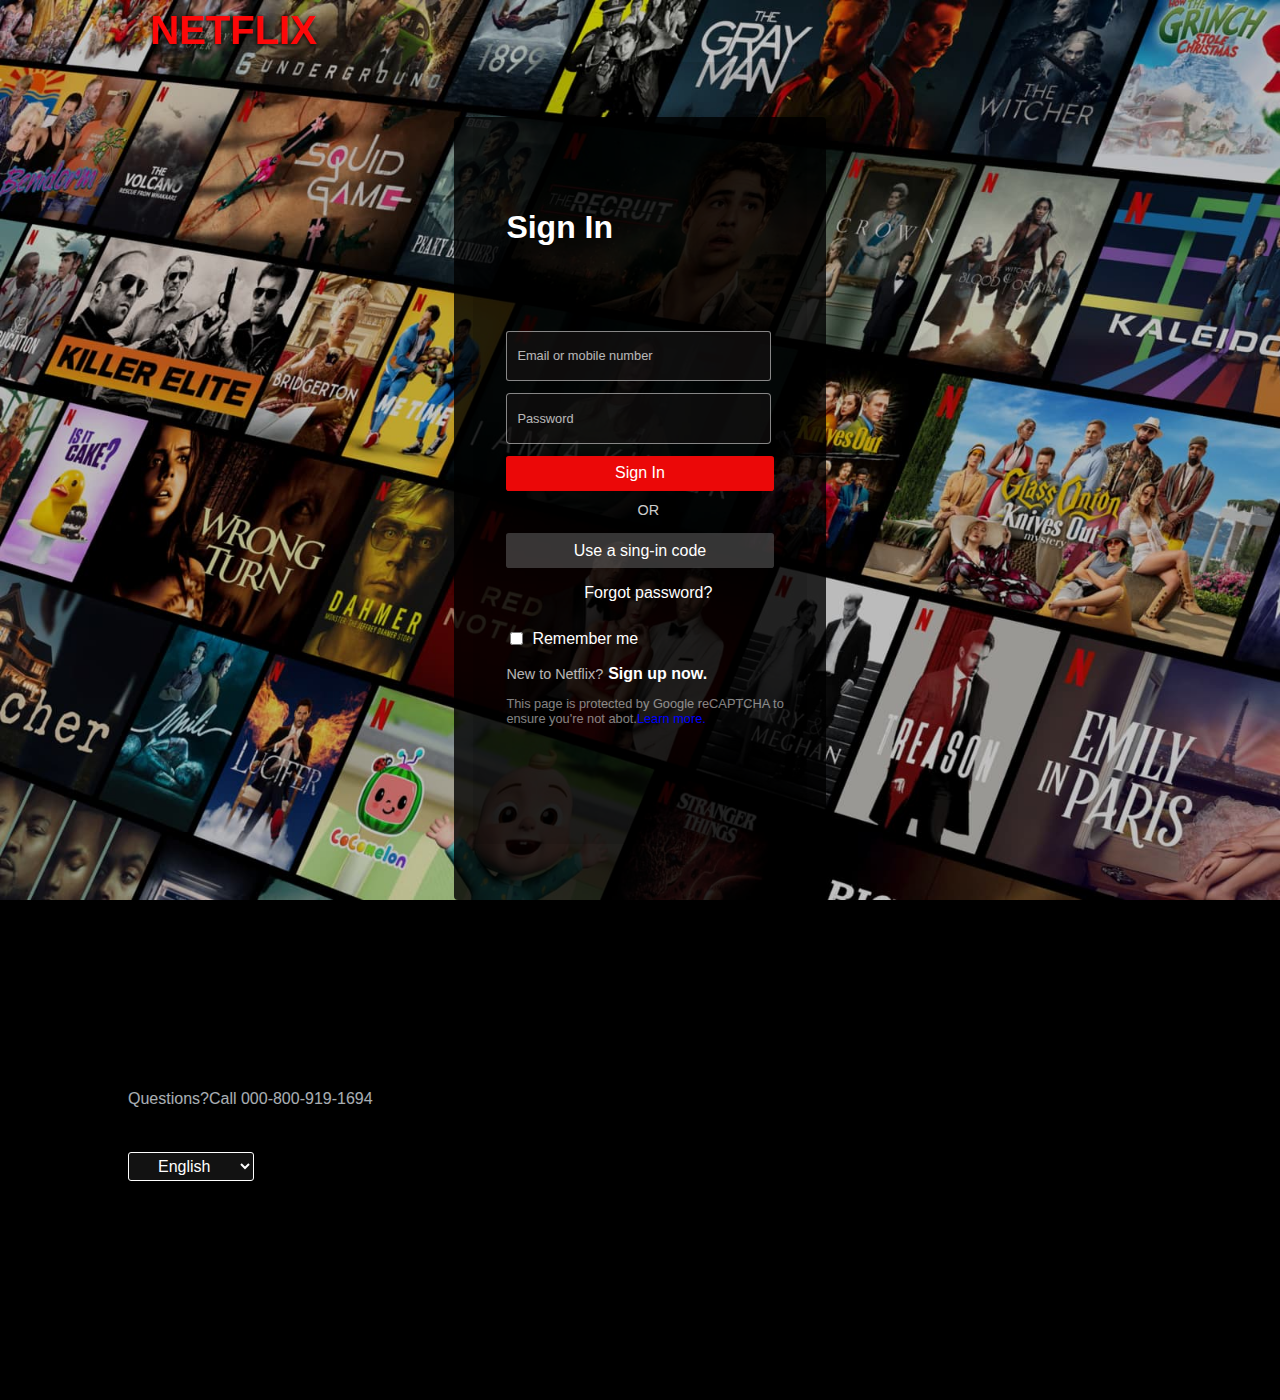
<file: index.html>
<!DOCTYPE html>
<html lang="en">
<head>
    <meta charset="UTF-8">
    <meta name="viewport" content="width=device-width, initial-scale=1.0">
    <title>Netflix</title>
    <link rel="icon" href="file.png">
    <link rel="stylesheet" href="style.css">
</head>
<body>
    <div class="outer">    
        <div class="innerouter m">
                <div class="inner1">
                    <h1 class="h1">NETFLIX</h1>
               </div>
               <div class="inner2">
                   <div class="maindiv">
                       <div class="singin">
                          <h2>Sign In</h2>
                   </div>
                   <div class="form">
                     <div class="input"><input type="text" placeholder="Email or mobile number"></div>
                     <div class="input"><input type="password" placeholder="Password"></div>
                     <div><button class="btn1">Sign In</button></div>
                     <h4 style="color: white;">OR</h4>
                     <div><button class="btn2">Use a sing-in code</button></div>
                     <h5 style="color: white;">Forgot password?</h5>
                   <div class="remainder"><input type="checkbox"><span class="Remember">Remember me</span></div>
                   <div class="last"><p style="opacity: 0.7;">New to Netflix?</p><p class="sign-up">Sign up now.</p>
                   </div>
                   <div class="re">
                       <span style="color: white; opacity: 0.5;">This page is protected by Google reCAPTCHA to ensure you're not abot.</span><a style="color:blue; opacity: 1;">Learn more.</a>
                   </div>
                    
               </div>
           
            </div>
        </div>         
    </div>       
    <div class="footer">
        <p class="call">Questions?Call 000-800-919-1694</p>
        <br><br>
        <span class="footerElements">FAQ</span>
        <span class="footerElements" style="padding-right: 100px;">Help Center</span>
        <span class="footerElements">Terms of Use</span>
        <span class="footerElements">Privacy</span>
        
        <span class="footerElements">Cookies Preference</span>
        <span class="footerElements">Corporate Information</span>
        <select class="badge" name="dropdown" id="dropdown">
            English
            <option value="English">English</option>
            <option value="Hindi">Hindi</option>
            <option value="Marathi">Marathi</option>
        </select>
        </div>
</body>
</html>
</file>
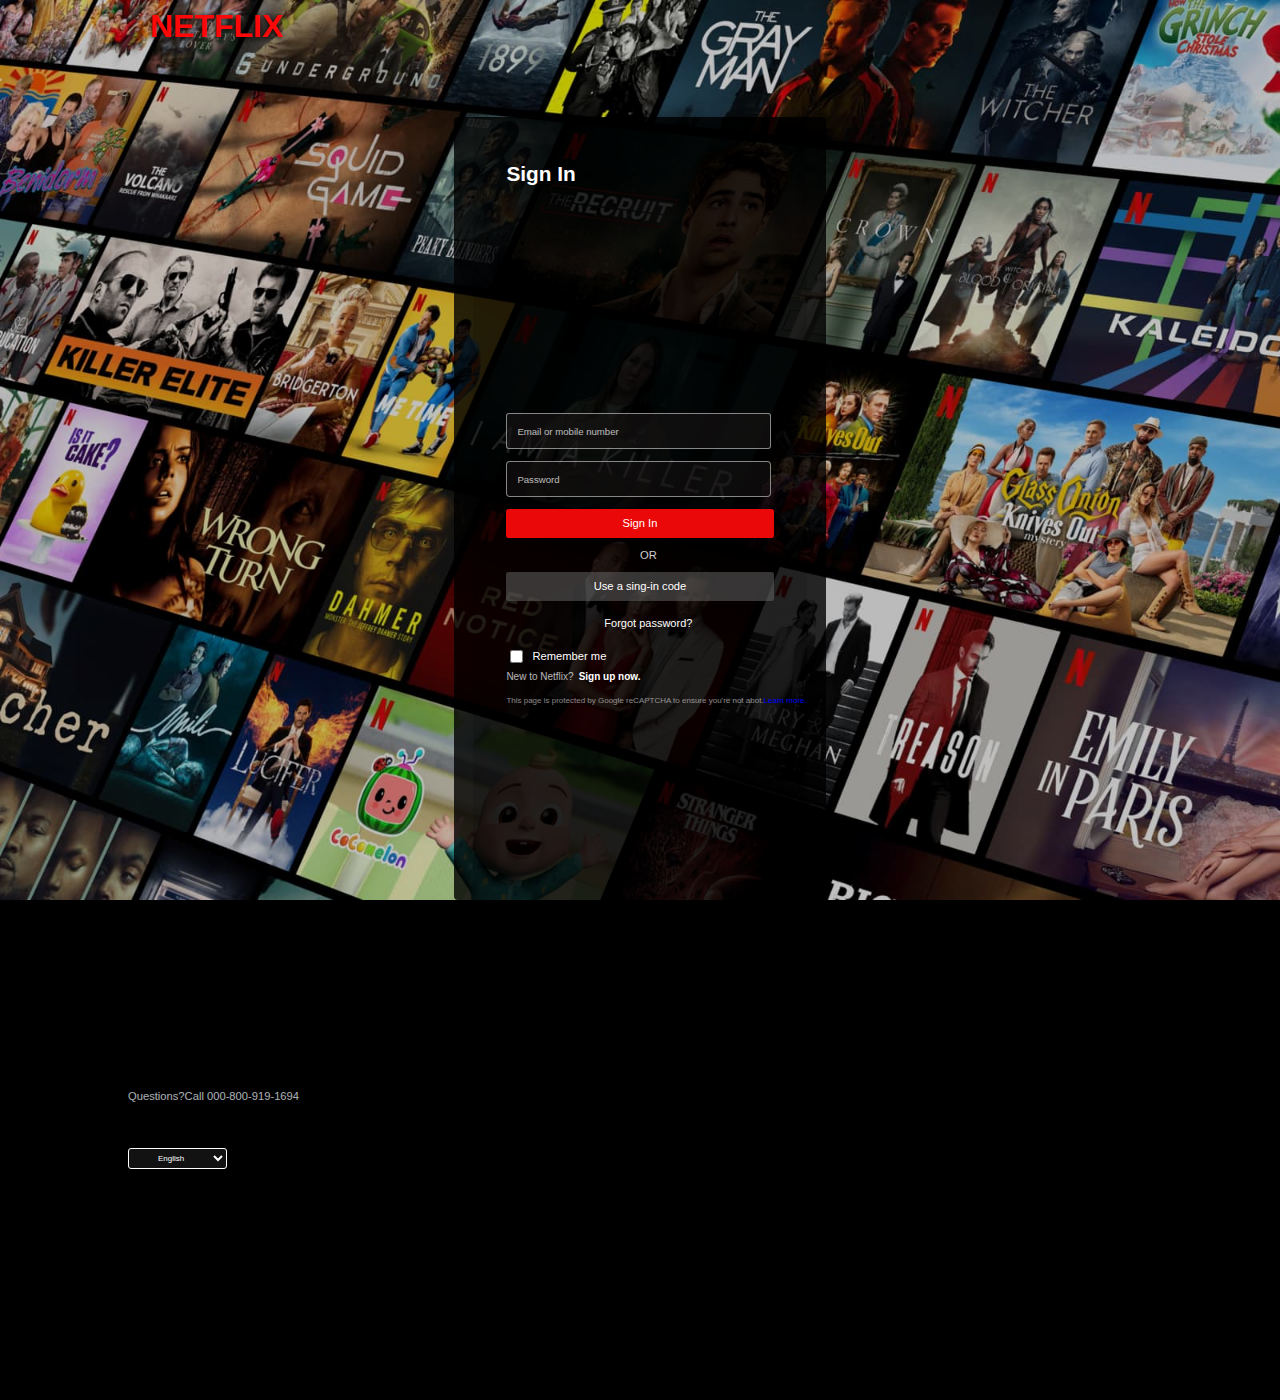
<file: netflix.html>
<!DOCTYPE html>
<html lang="en">
<head>
    <meta charset="UTF-8">
    <meta name="viewport" content="width=device-width, initial-scale=1.0">
    <title>Netflix</title>
    <link rel="icon" href="logo.png">
    <link rel="stylesheet" href="netflix.css">
</head>
<body>
    <div class="outer">    
        <div class="innerouter m">

            
                <div class="inner1">
                    <h1 class="h1">NETFLIX</h1>
               </div>
               <div class="inner2">
                   <div class="maindiv">
                       <div class="singin">
                          <h2>Sign In</h2>
                   </div>
                   <div class="form">
                     <div class="input"><input type="text" placeholder="Email or mobile number"></div>
                     <div class="input"><input type="password" placeholder="Password"></div>
                     <div><button class="btn1">Sign In</button></div>
                     <h4 style="color: white;">OR</h4>
                     <div><button class="btn2">Use a sing-in code</button></div>
                     <h5 style="color: white;">Forgot password?</h5>
                   <div class="remainder"><input type="checkbox"><span class="Remember">Remember me</span></div>
                   <div class="last"><p style="opacity: 0.7;">New to Netflix?</p><p class="signupnow">Sign up now.</p>
                   </div>
                   <div class="re">
                       <span style="color: white; opacity: 0.5;">This page is protected by Google reCAPTCHA to ensure you're not abot.</span><a style="color:blue; opacity: 1;">Learn more.</a>
                   </div>
                    
               </div>
           
            </div>
        </div>         
    </div>       
    <div class="footer">
        <p class="call">Questions?Call 000-800-919-1694</p>
        <br><br>
        <span class="footerElements">FAQ</span>
        <span class="footerElements" style="padding-right: 100px;">Help Center</span>
        <span class="footerElements">Terms of Use</span>
        <span class="footerElements">Privacy</span>
        
        <span class="footerElements">Cookies Preference</span>
        <span class="footerElements">Corporate Information</span>
        <select class="badge" name="dropdown" id="dropdown">
            English
            <option value="English">English</option>
            <option value="Hindi">Hindi</option>
            <option value="Marathi">Marathi</option>
        </select>
        </div>
</body>
</html>
</file>
<file: style.css>
body{
    margin: 0;
    padding: 0;
    font-family: Netflix Sans, Helvetica Neue, Segoe UI, Roboto, Ubuntu, sans-serif;
    font-size: 16px;
    color: black;
}
.outer{
    background-color: black;
    height: 100%;
    display: flex;
    flex-direction: column;
    overflow: auto;

}
.innerouter{
    align-items: center;
    height: 100vh;
    display: flex;
    justify-content: center;
    flex-direction: column;
    background-image:url("netflix-web.jpg");
    background-size: cover;
}
.inner1{
    width: 100%;
    height:15%;
}
.h1{
    margin-left: 150px;
   margin-top: 8px;
   color: rgb(253, 8, 8);
   text-shadow: 0 1px 5px black;
   font-size: 2.5rem;
}
.inner2{
    display: flex;
    width: 29%;
    height:100%;
    justify-content: center;
    align-items: center;
    border-radius: 4px;
    background-color: rgba(0, 0, 0, 0.8);
}
.maindiv{
    /* z-index: 1; */
    display: flex;
    flex-direction: column;
    background-color: rgba(0, 0, 0, 0.1);
    height: 100%;
    width: 90%;
    margin-top: -30%;
    justify-content: center;
    justify-items: center;
}
.singin{
    display: flex;
    justify-items: center;
    width: 100%;
    background-color: rgba(0, 0, 0, 0);
    height: 15%;
    margin-bottom: 10%;
    margin-left: 5%;
}
.singin h2{
    color: white;
    /* margin-top: -10%; */
    font-size: 2rem;
    padding-left: 5%;   
}
.form{
    display: flex;
    flex-direction: column;
    /* margin-top: -20%; */
    margin-left: 5%;
    position: relative;
    width: 100%;
    background-color:rgba(0, 0, 0, 0.000000001);
    height: 50%;
    padding-left: 5%;
    justify-content: center;
    justify-items: start;


}
input[type="text"]{

    appearance: none;
    height: 2.9rem;
    width: 75%;
    background-color: rgba(24, 20, 20, 0.6);
    border: 1px solid rgba(255, 255, 255, 0.5);
    border-radius: 3px;
    padding-left: 10px;
}
input::placeholder{
    color: white;
    font-size: 0.8rem;
    opacity: 0.7;
}
input[type="password"]{
    margin-top: 12px;
    appearance: none;
    height:  2.9rem;
    width: 75%;
    background-color: rgba(24, 20, 20, 0.5);
    border: 1px solid rgba(255, 255, 255, 0.5);
    border-radius: 4px;
    padding-left: 10px;
}
.btn1{
    height: 2.2rem;
    width: 80%;
    background-color: rgb(235, 8, 8);
    color: white;
    font-size: 1rem;
    font-weight: 500;
    margin-top: 12px;
    margin-bottom: 18px;
    border: none;
    border-radius: 2.8px;

}
.form h4{
    text-align: center;
    font-weight: 100;
    font-size: 0.9rem;
    opacity: 0.8;
    margin-top: -2%;
    margin-right: 15%;
}
.form h5{
    text-align: center;
    font-weight: 400;
    font-size: 1rem;
    opacity: 1;
    margin-right: 15%;
    margin-top: -2px;
}
.btn2{
    height:  2.2rem;
    width: 80%;
    background-color:rgb(105, 105, 105,0.5);
    color: white;
    font-size: 1rem;
    font-weight: 520;
    margin-top: 20px;
    border: none;
    border-radius: 2.8px;
    margin-top: -4px;
    margin-bottom: 18px;
}
.remainder{
    display: flex;
    align-items: center;
}
.remainder span{
    display: inline-block;
    font-size:1rem;
    margin-left: 6px;
    color: white;
    align-items: center;
    
}
.last{
    color: white;
    display: inline;
    align-items: center;
    font-size: 1rem;
    margin-top: 5%;
    
}
.last p {
    font-size: 0.9rem;
    display: inline;
    margin-right: 5px;   
}
.last .sign-up{
    font-weight: 600;
    font-size: 1rem;
}
.re{
    width: 90%;
    margin-top: 4%;
    font-size: 0.8rem;
    padding-right: 5%;
}
.footerElements{
    display: none;
}
.footer{
    background-color: black;
    color: aliceblue;
    height:500px;
}
.call{
    margin: 0;
    font-size:70%;
}
.footer p{
    font-size: 1rem;
    margin-top: 190px;
    display: inline-block;
    margin-left: 10%;
    opacity: 0.7;
}
.footer span{
    margin-left: 10%;
    margin-top: 5px;
    opacity: 0.7;
    text-decoration: underline;
    cursor: pointer;
}
.badge{
    display: block;
    font-size: 1rem;
    margin-left: 10%;
    margin-top: 2%;
    padding: 4px 25px 4px 25px;
    background-color: #121212;
    color: white;
    border: 1px solid white;
    border-radius: 3px;
}

@media(max-width:800px){
    body{
        display: none;
    }

}
</file>
<file: netflix.css>
body{
    margin: 0;
    padding: 0;
    font-family: Netflix Sans, Helvetica Neue, Segoe UI, Roboto, Ubuntu, sans-serif;
    font-size: 16px;
    color: black;
}
.outer{
    background-color: black;
    height: 100%;
    display: flex;
    flex-direction: column;
    overflow: auto;

}
.innerouter{
    align-items: center;
    height: 100vh;
    display: flex;
    justify-content: center;
    flex-direction: column;
    background-image:url("netflix-web.jpg");
    background-size: cover;
}
.inner1{
    width: 100%;
    height:15%;
}
.h1{
    margin-left: 150px;
   margin-top: 8px;
   color: rgb(253, 8, 8);
   text-shadow: 0 1px 5px black;
}
.inner2{
    display: flex;
    width: 29%;
    height:100%;
    justify-content: center;
    align-items: center;
    border-radius: 4px;
    background-color: rgba(0, 0, 0, 0.8);
}
.maindiv{
    z-index: 1;
    display: flex;
    flex-direction: column;
    background-color: rgba(0, 0, 0, 0.1);
    height: 100%;
    width: 90%;
    justify-content: center;
    justify-items: center;
}
.singin{
    display: flex;
    justify-items: center;
    width: 100%;
    background-color: rgba(0, 0, 0, 0);
    height: 15%;
    margin-top: 15%;
    margin-left: 5%;
}
.singin h2{
    color: white;
    margin-top: -10%;
    font-size: 1.3rem;
    padding-left: 5%;   
}
.form{
    display: flex;
    flex-direction: column;
    margin-top: -20%;
    margin-left: 5%;
    position: relative;
    width: 100%;
    background-color:rgba(0, 0, 0, 0.000000001);
    height: 80%;
    padding-left: 5%;
    justify-content: center;
    justify-items: center;

}
input[type="text"]{

    appearance: none;
    height: 2rem;
    width: 75%;
    background-color: rgba(24, 20, 20, 0.6);
    border: 1px solid rgba(255, 255, 255, 0.5);
    border-radius: 3px;
    padding-left: 10px;
}
input::placeholder{
    color: white;
    font-size: 0.6rem;
    opacity: 0.7;
}
input[type="password"]{
    margin-top: 12px;
    appearance: none;
    height: 2rem;
    width: 75%;
    background-color: rgba(24, 20, 20, 0.5);
    border: 1px solid rgba(255, 255, 255, 0.5);
    border-radius: 4px;
    padding-left: 10px;
}
.btn1{
    height: 1.8rem;
    width: 80%;
    background-color: rgb(235, 8, 8);
    color: white;
    font-size: 0.7rem;
    font-weight: 500;
    margin-top: 12px;
    margin-bottom: 18px;
    border: none;
    border-radius: 2.8px;

}
.form h4{
    text-align: center;
    font-weight: 100;
    font-size: 0.7rem;
    opacity: 0.8;
    margin-top: -2%;
    margin-right: 15%;
}
.form h5{
    text-align: center;
    font-weight: 400;
    font-size: 11px;
    opacity: 1;
    margin-right: 15%;
    margin-top: -2px;
}
.btn2{
    height: 1.8rem;
    width: 80%;
    background-color:rgb(105, 105, 105,0.5);
    color: white;
    font-size: 0.7rem;
    font-weight: 520;
    margin-top: 20px;
    border: none;
    border-radius: 2.8px;
    margin-top: -4px;
    margin-bottom: 18px;
}
.remainder{
    display: flex;
    align-items: center;
}
.remainder span{
    display: inline-block;
    font-size:0.7em;
    margin-left: 6px;
    color: white;
    align-items: center;
    
}
.last{
    color: white;
    display: inline;
    align-items: center;
    font-size: 15px;
    
}
.last p {
    font-size: 10px;
    display: inline;
    margin-right: 5px;   
}
.signupnow{
    font-weight: 600;
    font-size: 10%;
}
.re{
    margin-top: 4%;
    font-size: 8px;
    padding-right: 5%;
}
.footerElements{
    display: none;
}
.footer{
    background-color: black;
    color: aliceblue;
    height:500px;
}
.call{
    margin: 0;
    font-size:70%;
}
.footer p{

    margin-top: 190px;
    display: inline-block;
    margin-left: 10%;
    opacity: 0.7;
}
.footer span{
    margin-left: 10%;
    margin-top: 5px;
    opacity: 0.7;
    text-decoration: underline;
    cursor: pointer;
}
.badge{
    display: block;
    font-size: 50%;
    margin-left: 10%;
    margin-top: 2%;
    padding: 4px 25px 4px 25px;
    background-color: #121212;
    color: white;
    border: 1px solid white;
    border-radius: 3px;
}

@media(max-width:431px){
    .outer{
        background-color: black;
        height: 100%;
        display: flex;
        flex-direction: column;
        overflow: auto;
        cursor: pointer;
    }
    .innerouter{
        height: 80vh;
        width: 90%;
        padding-bottom: 30px;
        display: flex;
        margin-left: 5%;
        background-image: none;
        border-bottom: 1.5px solid rgba(255,255,255, 0.3);
        
    } 
    .inner1{
        width: 100%;
        height:15%;
    }
    .h1{
        font-size: 30px;
        text-align: start;
        margin-left: 0.1em;
       margin-top: 3%;
       color: rgb(253, 8, 8);
       
    }  
    .inner2{
        display: flex;
        justify-content: center;
        background-color:rgba(0, 0, 0, 0.7);
        width: 100%;
        height:100%;
        
    }
    .maindiv{
        
        background-color: rgba(0, 0, 0, 0);
        height: 80%;
        width: 100%;
        margin-top: -25%;
        display: flex;
        align-content: start;
        justify-items: start;
        
    }
    .singin{
        
        margin-top: -4%;
        margin-left: 0;
        width: 500px;
        background-color: rgba(0, 0, 0, 0);
        height: 10%;
        display: flex;

    }
   .singin h2{
    
    color: white;
    text-align:left;
    margin-top: 2px;
    margin-left: -5%;
    font-size: 1.8rem;
    font-weight: 700;
    width: 50%;
    } 
    .form{
        padding: 0;
        display: flex;
        flex-direction: column;
        margin-left: 0;
        margin-top: 22%;
        width: 100%;
        background-color:rgba(0, 0, 0, 0.000000001);
        height: 80%;
    }
    input[type="text"]{
        position: relative;
        height: 3.3rem;
        width: 96%;
        background-color: rgba(0, 0, 0, 0.000000001);
        border: 1px solid white;
        border-radius: 5px;
        padding-left: 10px;
        margin-top: 5%;
    }
    input::placeholder{
        color: white;
        font-size: 1.1em;
        opacity: 0.7;
    }
    input[type="password"]{
        margin-top: 15px;
        /* position: relative; */
        appearance: none;
        height: 3.3rem;
        width: 96%;
        background-color: rgba(0, 0, 0, 0.000000001);
        border: 0.1px solid white;
        border-radius: 5px;
        padding-left: 10px;
    }
    .btn1{
        height: 2.5rem;
        width: 99.5%;
        background-color: rgb(235, 8, 8);
        color: white;
        font-size: 1rem;
        font-weight: 500;
        margin-top: 20px;
        margin-bottom: 18px;
        border: none;
        border-radius: 2.8px;
        padding-left:20px;
    
    }
    .btn2{
        height: 2.5rem;
        width: 99.5%;
        background-color:rgb(105, 105, 105,0.5);
        color: white;
        font-size: 1rem;
        font-weight: 520;
        margin-top: 20px;
        border: none;
        border-radius: 2.8px;
        margin-top: -4px;
        margin-bottom: 18px;
    }
    .remainder{
        margin-bottom: 15px;
    }
    .remainder span{
        font-size:1.1em;
        margin-left: 10px;
        color: white;
    }
    
    .last{
        color: white;
        display: inline;
        align-items: center;
        margin-bottom: 25px;
        /* font-size: 12%; */
        
    }
    .last p {
        display: inline;
        margin-right: 5px;
        font-size: 100%;   
    }
    .re{
        font-size: 14px;
        padding-right: 5%;
    }
    .form h4{
        text-align: center;
        font-weight: 400;
        opacity: 0.8;
        margin-top: -1px;
        text-align: center;
        margin-left: 8%;
    }
    .form h5{
        text-align: center;
        font-weight: 400;
        font-size: 1rem;
        opacity: 1;
        margin-left:15%;
    }
    .footer{
        background-color: black;
        color: aliceblue;
        height:300px;
        
    }    
    .footerElements{
        display: none;
    }  
    .badge{
        display: block;
        margin-left: 10%;
        margin-top: 5%;
        padding: 4px 25px 4px 25px;
        background-color: #121212;
        color: white;
        border: 1px solid white;
        border-radius: 3px;
        
    }
    
}
</file>
